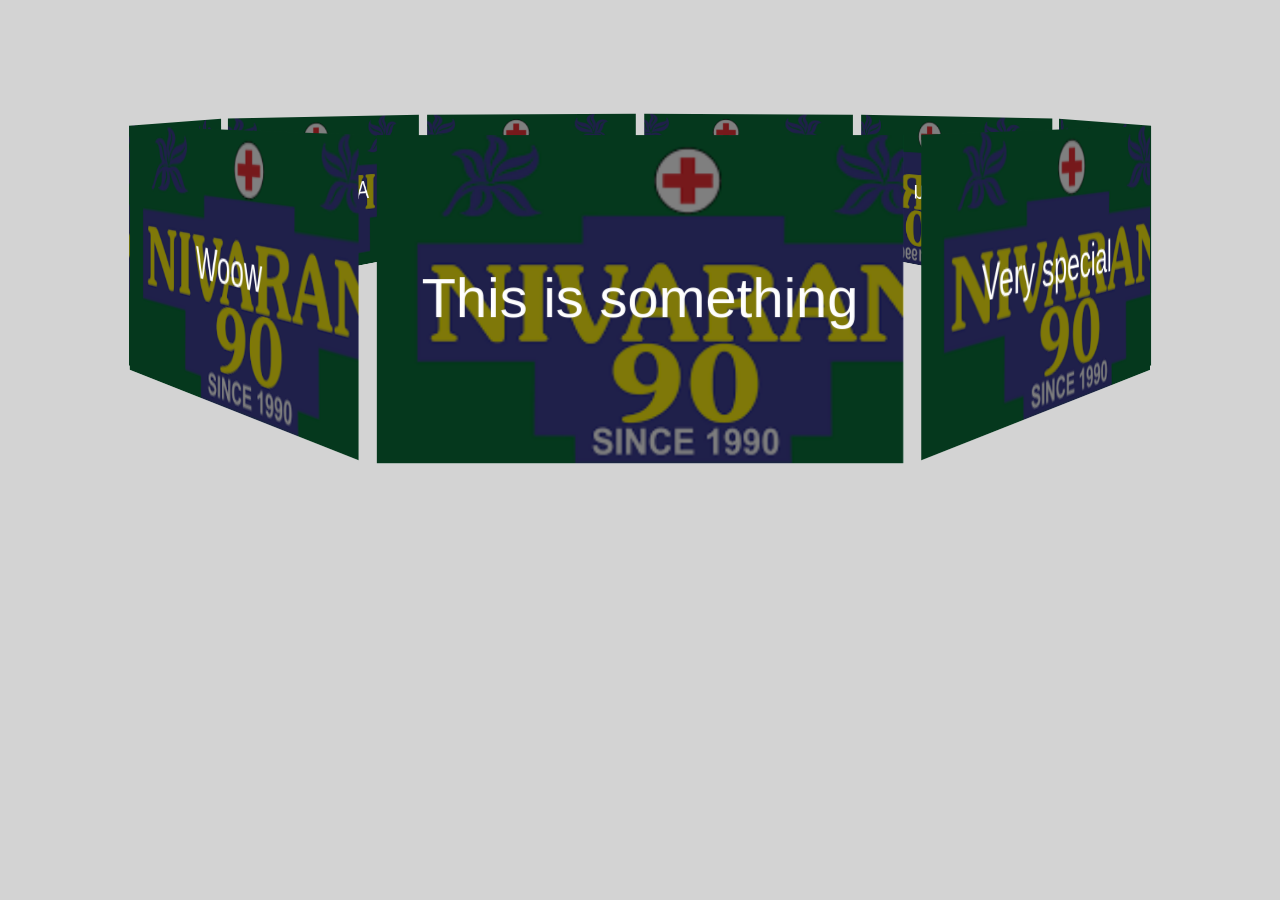
<file: templates/slider3d.html>
<!DOCTYPE html>
<html lang="en">
<head>
    <meta charset="UTF-8">
    <meta http-equiv="X-UA-Compatible" content="IE=edge">
    <meta name="viewport" content="width=device-width, initial-scale=1.0">
    <title>Document</title>
    <style>
     body {
  margin: 0;
  background: lightgray;
  text-align: center;
  font-family: sans-serif;
  color: #fefefe;
  
} 
.container1 {
  position: relative;
  width: 320px;
  margin: 100px auto 0 auto;
  perspective: 1000px;
} 

 .carousel {
  position: absolute;
  width: 100%;
  height: 100%;
  transform-style: preserve-3d; 
  animation: rotate360 60s infinite forwards linear;
} 
.carousel__face { 
  position: absolute;
  width: 300px;
  height: 187px;
  top: 20px;
  left: 10px;
  right: 10px;
  background-size: cover;
  box-shadow:inset 0 0 0 2000px rgba(0,0,0,0.5);
  display: flex;
}

span {
  margin: auto;
  font-size: 2rem;
}


.carousel__face:nth-child(1) {
  background-image: url("../static/images/download.png?auto=compress&cs=tinysrgb&dpr=2&h=750&w=1260");
  transform: rotateY(  0deg) translateZ(430px); }
.carousel__face:nth-child(2) { 
  background-image: url("../static/images/download.png?auto=compress&cs=tinysrgb&dpr=2&h=750&w=1260");
    transform: rotateY( 40deg) translateZ(430px); }
.carousel__face:nth-child(3) {
  background-image: url("../static/images/download.png?auto=compress&cs=tinysrgb&dpr=2&h=750&w=1260");
  transform: rotateY( 80deg) translateZ(430px); }
.carousel__face:nth-child(4) {
  background-image: url("../static/images/download.png?auto=compress&cs=tinysrgb&dpr=2&h=750&w=1260");
  transform: rotateY(120deg) translateZ(430px); }
.carousel__face:nth-child(5) { 
  background-image: url("../static/images/download.png?auto=compress&cs=tinysrgb&dpr=2&h=750&w=1260");
 transform: rotateY(160deg) translateZ(430px); }
.carousel__face:nth-child(6) { 
  background-image: url("../static/images/download.png?auto=compress&cs=tinysrgb&dpr=2&h=750&w=1260");
 transform: rotateY(200deg) translateZ(430px); }
.carousel__face:nth-child(7) { 
  background-image: url("../static/images/download.png?auto=compress&cs=tinysrgb&dpr=2&h=750&w=1260");
 transform: rotateY(240deg) translateZ(430px); }
.carousel__face:nth-child(8) {
  background-image: url("../static/images/download.png?auto=compress&cs=tinysrgb&dpr=2&h=750&w=1260");
  transform: rotateY(280deg) translateZ(430px); }
.carousel__face:nth-child(9) {
  background-image: url("../static/images/download.png?auto=compress&cs=tinysrgb&dpr=2&h=750&w=1260");
  transform: rotateY(320deg) translateZ(430px); }



@keyframes rotate360 {
  from {
    transform: rotateY(0deg);
  }
  to {
    transform: rotateY(-360deg);
  }
}

    </style>
</head>
<body>
    <div class="container1">
        <div class="carousel">
          <div class="carousel__face"><span>This is something</span></div>
          <div class="carousel__face"><span>Very special</span></div>
          <div class="carousel__face"><span>Special is the key</span></div>
          <div class="carousel__face"><span>For you</span></div>
          <div class="carousel__face"><span>Just give it</span></div>
          <div class="carousel__face"><span>A try</span></div>
          <div class="carousel__face"><span>And see</span></div>
          <div class="carousel__face"><span>How IT Works</span></div>
          <div class="carousel__face"><span>Woow</span></div>
        </div>
      </div>
</body>
</html>
</file>
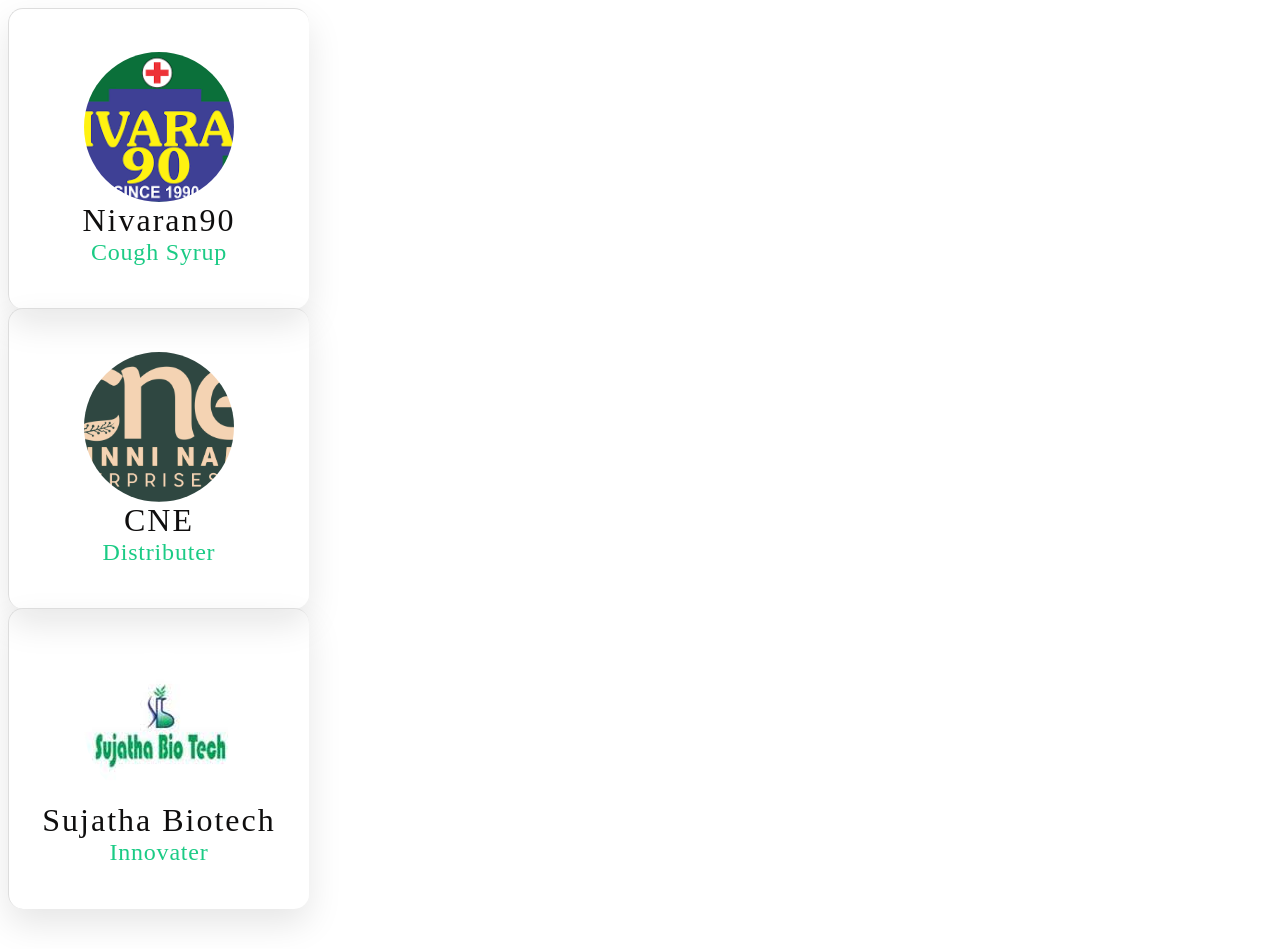
<file: templates/testimonial.html>
<!DOCTYPE html>
<html lang="en">
<head>
    <meta charset="UTF-8">
    <meta http-equiv="X-UA-Compatible" content="IE=edge">
    <meta name="viewport" content="width=device-width, initial-scale=1.0">
    <title>Document</title>
</head>
<body>
    <style>
        /* Importing fonts from Google */
@import url('https://fonts.googleapis.com/css2?family=Poppins:wght@300;400;500;600;700;800;900&display=swap');

/* Reseting */
/* .bo {
    margin: 0;
    padding: 0;
    box-sizing: border-box;
    font-family: 'Poppins', sans-serif;
} */

/* .bod {
    background: linear-gradient(to bottom, #000428, #004683);
    animation: background-color 20s;
    min-height: 60vh;
} */

@keyframes background-color {
    0% {
        background: linear-gradient(to bottom, #000428, #004683);
    }

    25% {
        background: linear-gradient(135deg, #1a4223, #5ee95e);
    }

    50% {
        background: linear-gradient(to bottom, #421a31, #e95ed2);
    }

    100% {
        background: linear-gradient(-135deg, #fae37d, #881da8, #20668f);
    }

}

/* .contai {
    margin-top: 80px;
} */

/* .contai .col-lg-4 {
    display: flex;
    justify-content: center;
} */

.card {
    width: 300px;
    height: 300px;
    transform-style: preserve-3d;
    perspective: 500px;
    border: none;
    background-color: inherit;
}

.card .face {
    position: absolute;
    color: #0f0e0e;
    width: 100%;
    height: 100%;
    overflow: hidden;
    box-shadow: 0 15px 35px rgba(0, 0, 0, 0.1);
    border-radius: 15px;
    background: rgba(255, 255, 255, 0.06);
    transform-style: preserve-3d;
    transition: 0.5s;
    backface-visibility: hidden;
    border-top: 1px solid #ddd;
    border-left: 1px solid #ddd;
    /* border-right: 1px solid #999;
border-bottom: 1px solid #999; */
}

.card .face.front-face,
.card .face.back-face {
    position: absolute;
    display: flex;
    flex-direction: column;
    align-items: center;
    justify-content: center;
}

.card .face.front-face .profile {
    width: 150px;
    height: 150px;
    border-radius: 50%;
    object-fit: cover;
}

.card .face.front-face .name {
    letter-spacing: 2px;
    font-size: 2rem;
}

.card .face.front-face .designation {
    font-size: 1.5rem;
    color: #1bcb85;
    letter-spacing: 0.8px;
}

.card:hover .face.front-face {
    transform: rotateY(180deg);
}

.card .face.back-face {
    position: absolute;
    background: rgba(255, 255, 255, 0.06);
    transform: rotateY(180deg);
    padding: 20px 30px;
    text-align: center;
    user-select: none;
}

.card .face.back-face .fa-quote-left {
    position: absolute;
    top: 25px;
    left: 25px;
    font-size: 1.2rem;
}

.card .face.back-face .fa-quote-right {
    position: absolute;
    bottom: 35px;
    right: 25px;
    font-size: 1.2rem;
}

.card:hover .face.back-face {
    transform: rotateY(360deg);
}

@media(max-width: 991.5px) {
    .col-lg-4 {
        margin-top: 40px;
        margin-bottom: 20px;
    }
}
    </style>
    <div class="bo">
    <div class="bod">
    <div class="contai">
        <div class="row">
            <div class="col-lg-4">
                <div class="card">
                    <div class="face front-face">
                        <img src="../static/images/download.png"
                            alt="" class="profile">
                        <div class="pt-3 text-uppercase name">
                            Nivaran90
                        </div>
                        <div class="designation">Cough Syrup</div>
                    </div>
                    <div class="face back-face">
                        <span class="fas fa-quote-left"></span>
                        <div class="testimonial">
                           Lorem ipsum dolor, sit amet consectetur adipisicing elit. Sint esse sed nobis eveniet aliquid nihil tempora cum! Earum libero, eum saepe, dolores magni reiciendis recusandae iure voluptatibus maxime quidem quibusdam.
                        </div>
                        <span class="fas fa-quote-right"></span>
                    </div>
                </div>
            </div>
            <div class="col-lg-4">
                <div class="card">
                    <div class="face front-face">
                        <img src="../static/images/CNE LOGO.png"
                            alt="" class="profile">
                        <div class="pt-3 text-uppercase name">
                            CNE
                        </div>
                        <div class="designation">Distributer</div>
                    </div>
                    <div class="face back-face">
                        <span class="fas fa-quote-left"></span>
                        <div class="testimonial">
                        Lorem ipsum dolor sit amet consectetur, adipisicing elit. Vel assumenda velit quod pariatur tempore omnis laboriosam exercitationem veritatis quis tempora minus vitae labore quaerat excepturi a itaque, possimus nostrum corporis.
                        </div>
                        <span class="fas fa-quote-right"></span>
                    </div>
                </div>
            </div>
            <div class="col-lg-4">
                <div class="card">
                    <div class="face front-face">
                        <img src="../static/images/images.jfif"
                            alt="" class="profile">
                        <div class="pt-3 text-uppercase name">
                          Sujatha Biotech
                        </div>
                        <div class="designation">Innovater</div>
                    </div>
                    <div class="face back-face">
                        <span class="fas fa-quote-left"></span>
                        <div class="testimonial">
                           Lorem ipsum dolor sit amet consectetur adipisicing elit. Suscipit quasi cupiditate molestias expedita totam dicta adipisci autem modi inventore repellendus asperiores possimus aliquid cum explicabo, animi ratione sequi id illo!
                        </div>
                        <span class="fas fa-quote-right"></span>
                    </div>
                </div>
            </div>
        </div>
    </div>
</div>
</div>
</body>
</html>
</file>
